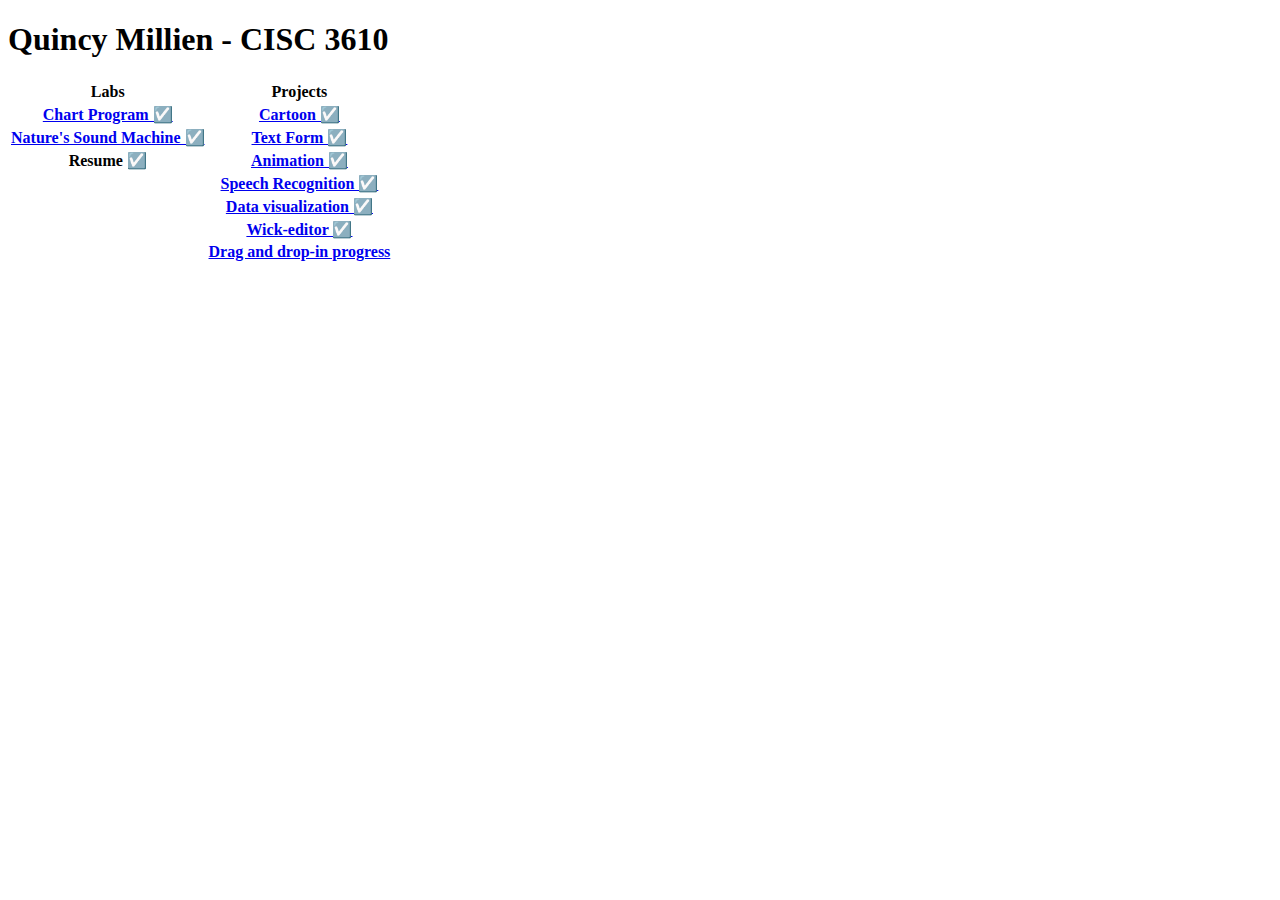
<file: index.html>
<!DOCTYPE html>
<html lang="en">
    <head>
        <meta name="viewport" content="width=device-width, initial-scale=1.0">
        <meta charset="utf-8">
        <meta name="description" content="">
        <title> Quincy Millien - CISC 3610</title>

    </head>
    <body>
        <main>
            <h1>Quincy Millien - CISC 3610</h1>
            <section>
                <table class="showcase"> 
                    <tr>
                        <th>Labs</th>
                        <th>Projects</th>
                    </tr>
                    <tr>
                        <th><a href="lab/color-chart program/index.html">Chart Program ☑️ </a></th>
                        <th><a href="projects/cartoon/index.html">Cartoon ☑️ </a></th>
                    </tr>
                    <tr>
                        <th><a href="lab/audio/index.html">Nature's Sound Machine ☑️ </a></th>
                        <th><a href="projects/text form/index.html">Text Form ☑️ </a></th>
                    </tr>
                    <tr>
                        <th><a href="lab/resume/index.html"></a>Resume ☑️ </th>
                        <th><a href="projects/animation/index.html">Animation ☑️ </a></th>
                    </tr>
                    <tr>
                        <th><a href=""></a></th>
                        <th><a href="projects/speech recognition/index.html">Speech Recognition ☑️ </a></th>
                    </tr>
                    <tr>
                        <th><a href=""></a></th>
                        <th><a href="projects/data visualization/index.html">Data visualization ☑️ </a></th>
                    </tr>
                    <tr>
                        <th><a href=""></a></th>
                        <th><a href="projects/wick-editor/wick-editorhtml-3610.html">Wick-editor ☑️ </a></th>
                    </tr>
                    <tr>
                        <th><a href=""></a></th>
                        <th><a href="projects/drag and drop/dragndrop.html">Drag and drop-in progress </a></th>
                    </tr>
                </table>
            </section>
        </main>
    </body>
</file>
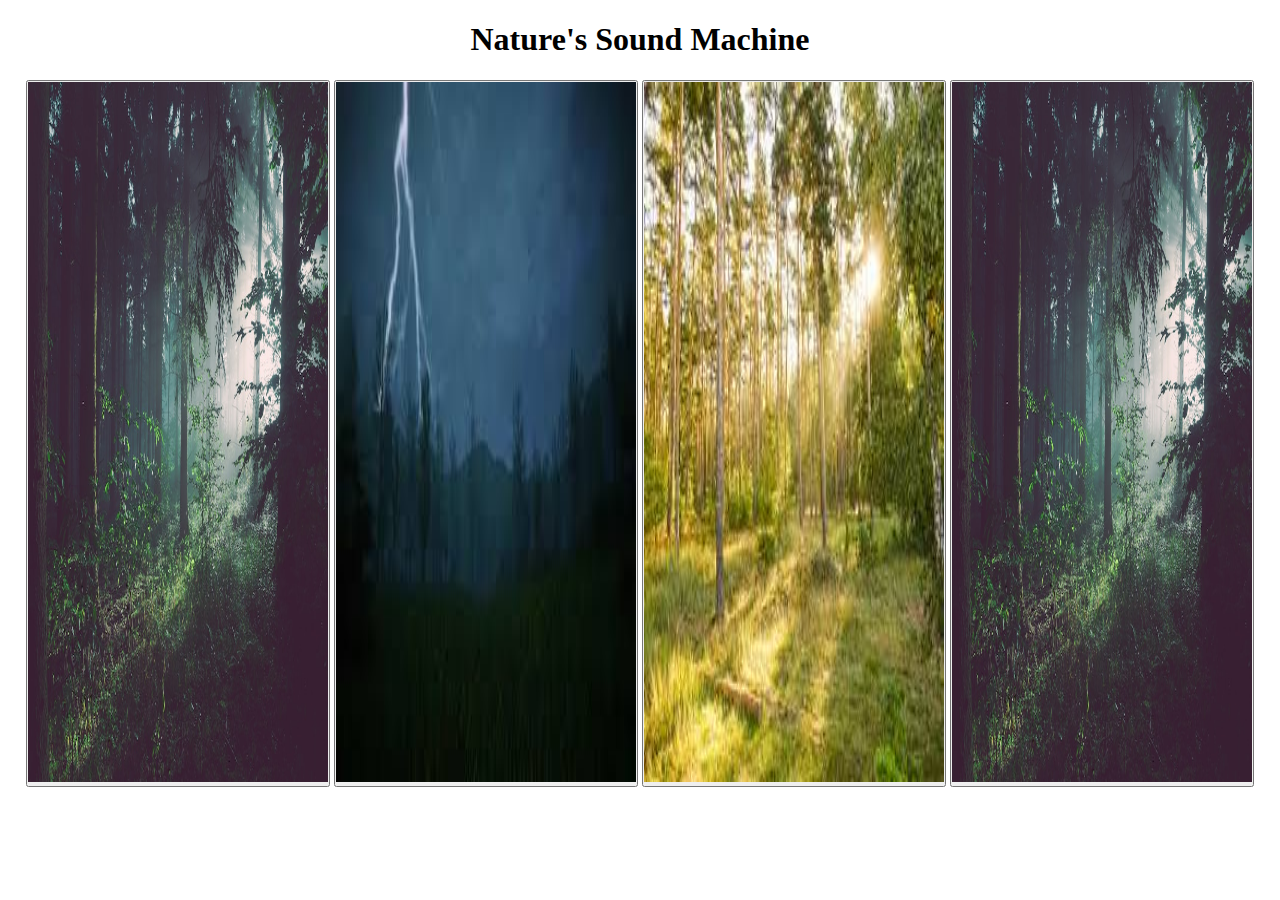
<file: lab/audio/index.html>
<!DOCTYPE html>
<html lang="en">
<head>
    <meta charset="UTF-8">
    <meta http-equiv="X-UA-Compatible" content="IE=edge">
    <meta name="viewport" content="width=device-width, initial-scale=1.0">
    <link rel="stylesheet" href="./style.css">
    <title>Nature's Sound Machine</title>
</head>
<body>
    <h1> Nature's Sound Machine </h1>
    <audio id="forestwind">
        <source src="./audiotapes/forest-wind-and-birds.wav" type="audio/wav"/>
    </audio>
    <audio id="rainThunder">
        <source src="./audiotapes/rain-and-thunder.wav" type="audio/wav"/>
    </audio>
    <audio id="sunny">
        <source src="./audiotapes/sunny-day-outside.wav" type="audio/wav"/>
    </audio>
    <audio id="articwind">
        <source src="./audiotapes/wind-artic-cold.wav" type="audio/wav"/>
    </audio>
    

    <div class="container">
        <button type="button" onclick="playForestWind()">
            <img class="naturesound" src="./images/windforest.jpg" alt="Wind Forest">
        </button>

        <button type="button" onclick="playRainThunder()">
            <img class="naturesound" src="./images/thunderstrom.jpg" alt="Thunderstorm inForest">
        </button>

        <button type="button" onclick="playSunny()">
            <img class="naturesound" src="./images/sunnyforest.jpg" alt="Sunny Forest">
        </button>

        <button type="button" onclick="playArticWind()">
            <img class="naturesound" src="./images/windforest.jpg" alt="Artic Forest">
        </button>
    </div>

    <script src="./script.js"></script>
</body>
</html>
</file>
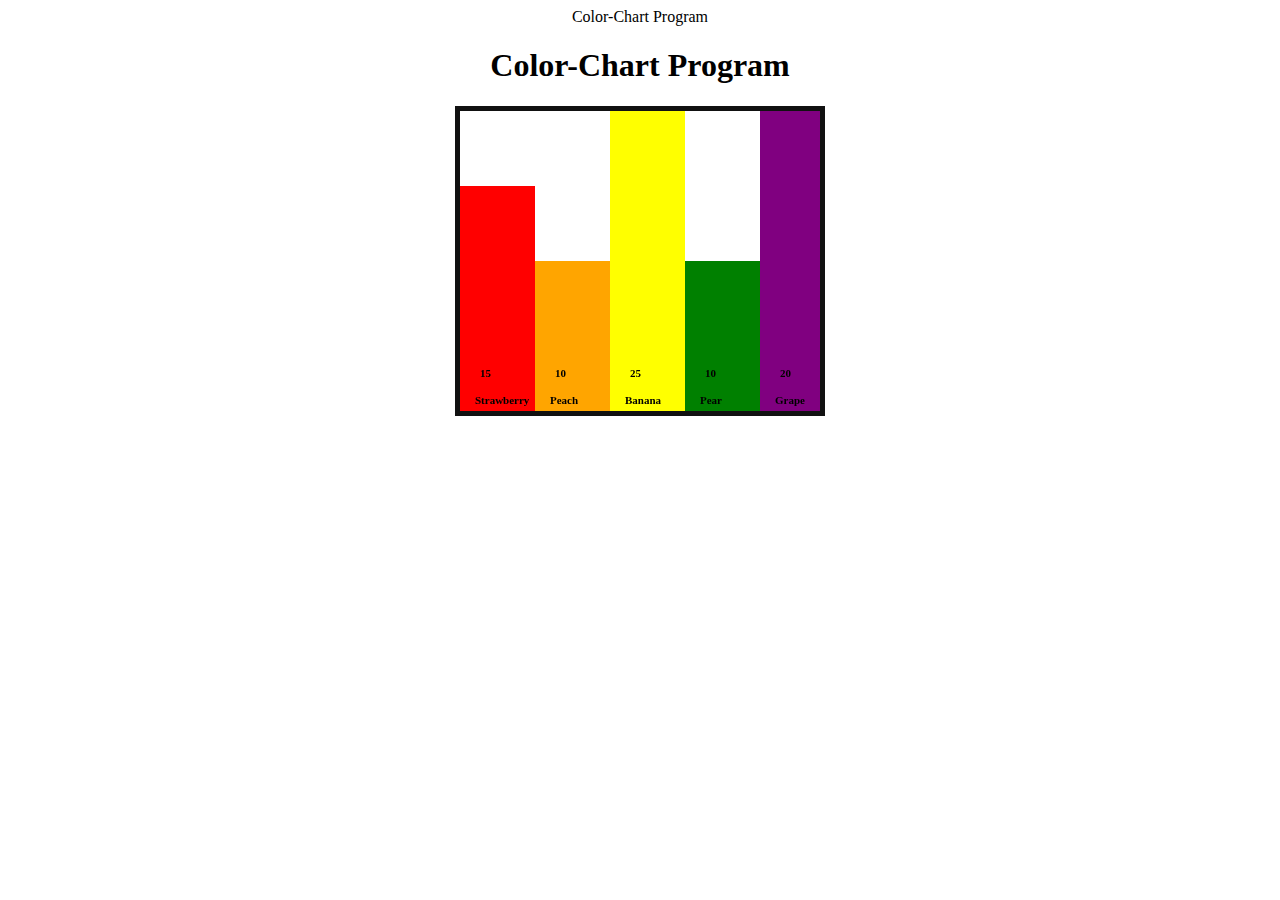
<file: lab/color-chart program/index.html>
<!DOCTYPE html>
<html lang="en">
<head>
    <meta charset="UTF-8">
    <meta http-equiv="X-UA-Compatible" content="IE=edge">
    <meta name="viewport" content="width=device-width, initial-scale=1.0">
    <link rel="stylesheet" href="styles.css"
    <title>Color-Chart Program</title>
</head>
<body onload="draw();">
    <h1>Color-Chart Program</h1>
    <canvas id="myCanvas" width="360" height="300"></canvas>
       <script src="script.js"></script>
</body>
</html>
</file>
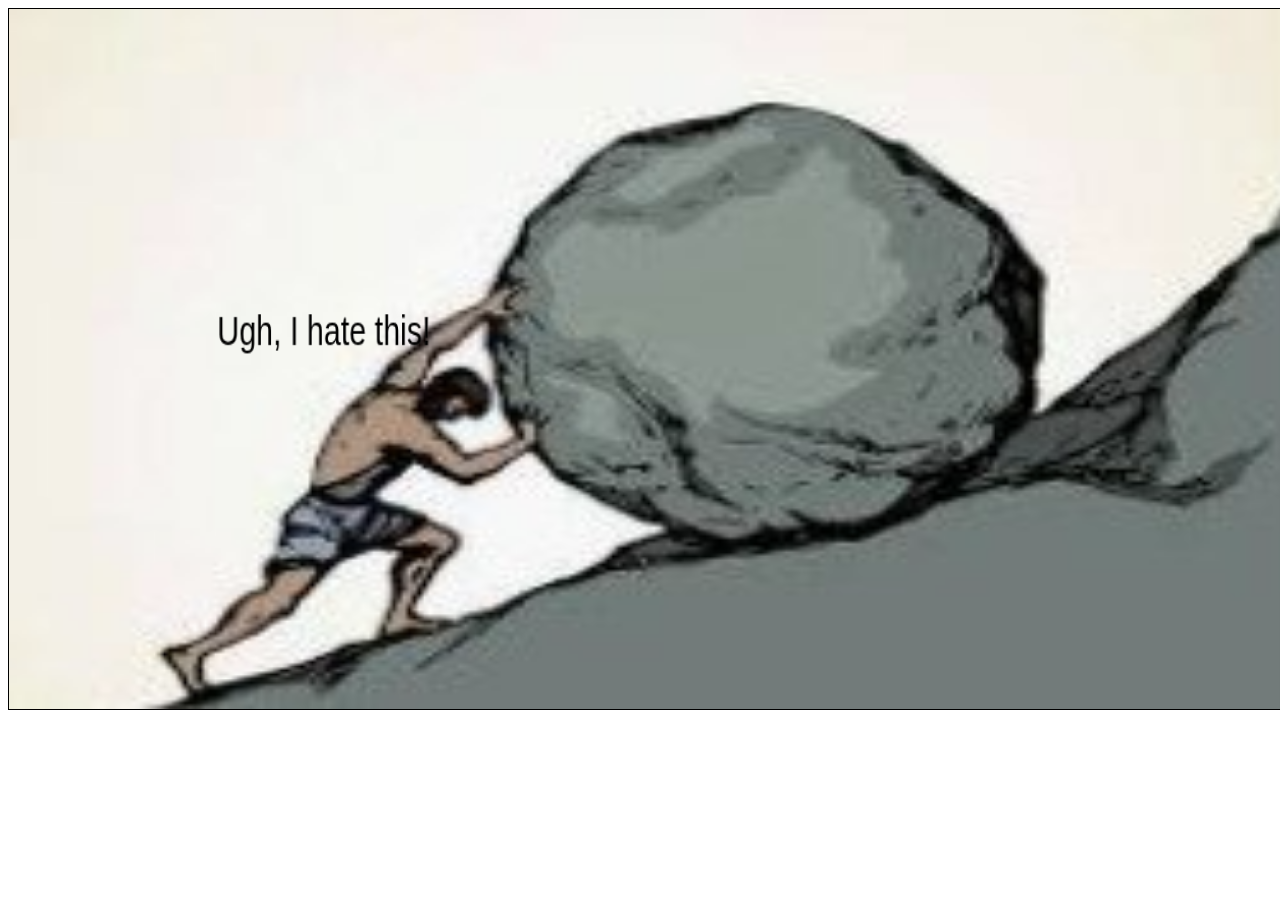
<file: projects/animation/index.html>
<!DOCTYPE html>
<html lang="en">
  <head>
    <meta charset="UTF-8">
    <meta name="viewport" content="width=device-width, initial-scale=1.0">
    <meta http-equiv="X-UA-Compatible" content="ie=edge">
    <script src="blackbird-spritesheet.js"></script>
    <script src="script.js"></script>
    <link rel="stylesheet" href="styles.css">
    <title>Animation</title>
    
  </head>

<body>
  <canvas id="myCanvas" width="700" height="500"></canvas>	
</body>

</html>
</file>
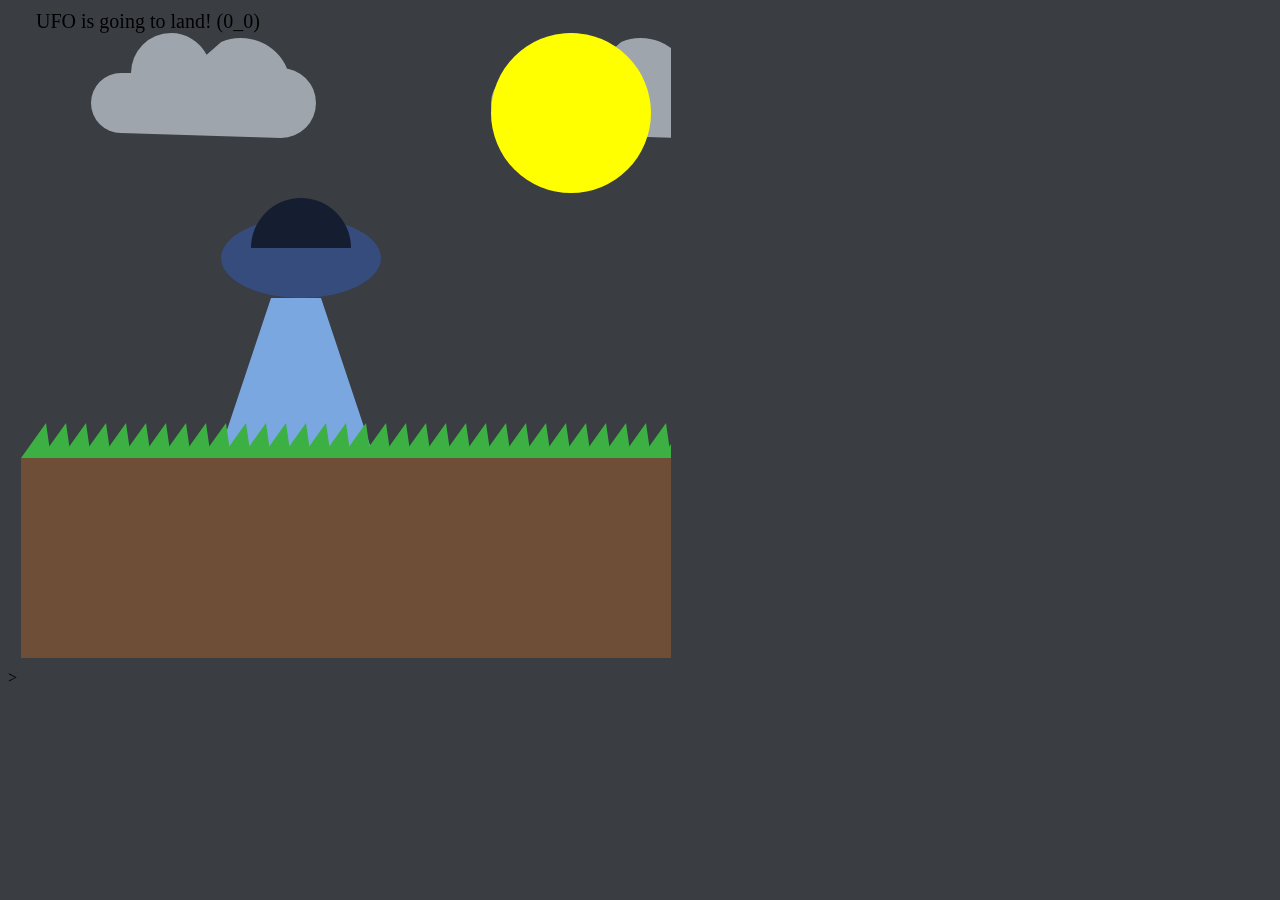
<file: projects/cartoon/index.html>
<!DOCTYPE html>
<html lang="en">
<head>
    <title>Cartoon</title>
<script> type="application/javascript"; language="javascript";

window.onload = draw;

function draw(){
var canvas = document.getElementById("canvas1");
var ctx = canvas.getContext("2d");
 
var cloudPosition = 0;
  for (let i = 0; i < 2; i++) {
        drawCloud(ctx, cloudPosition);
        cloudPosition += 400;
    }

//cloud
function drawCloud(ctx, cloudPosition) {
    ctx.beginPath();
    ctx.arc(100 + cloudPosition, 95, 30, Math.PI * 0.5, Math.PI * 1.5);
    ctx.arc(150 + cloudPosition, 65, 40, Math.PI * 1, Math.PI * 1.85);
    ctx.arc(220 + cloudPosition, 80, 50, Math.PI * 1.37, Math.PI * 1.91);
    ctx.arc(260 + cloudPosition, 95, 35, Math.PI * 1.5, Math.PI * 0.5);
    ctx.closePath();
    ctx.fillStyle = "#9FA5AC";
    ctx.fill();
}

// sun
const sun = new Path2D();
  sun.arc(550, 105, 80, 0, 2 * Math.PI);
  ctx.fillStyle = "yellow"
  ctx.fill(sun);

  var UFOPosition = 0;
  for (let i = 0; i < 1; i++) {
        drawSpaceship(ctx, UFOPosition);
        UFOPosition += 20;
  } 
// spaceship
function drawSpaceship(ctx) {
    // body
    ctx.save();
    ctx.translate(280, 250);
    ctx.scale(2, 1);
    ctx.beginPath();
    ctx.arc(0, 0, 40, 0, 2 * Math.PI, false);
    ctx.restore();
    ctx.fillStyle = '#354C7D';
    ctx.fill();
    ctx.closePath();

    // top
    ctx.beginPath();
    ctx.arc(280, 240, 50, 0, Math.PI, true);
    ctx.fillStyle = "#151D30";
    ctx.fill();
    ctx.closePath();

    // light
    ctx.fillStyle="#7BA7E0";
    ctx.beginPath();
    ctx.moveTo(250,290);
    ctx.lineTo(200,440);
    ctx.lineTo(350,440);
    ctx.lineTo(300,290);

    ctx.closePath();
    ctx.fill();
}

drawGround(ctx); 

function drawGround(ctx) {
    ctx.fillStyle = "#6f4e37";
    ctx.fillRect(0, canvas.height - 225, canvas.width, 200);
}

// grass
  var grassPosition = 0;
  for (let i = 0; i < 40; i++) {
        drawGrass(ctx, grassPosition);
        grassPosition += 20;
  }    

  function drawGrass(ctx, grassPosition) {
    ctx.beginPath();
    ctx.fillStyle = "#3cb043";
    ctx.moveTo(0 + grassPosition, 450);
    ctx.lineTo(30 + grassPosition, 450);
    ctx.lineTo(25 + grassPosition, 415); // grass angled for 'wind' effect
    ctx.lineTo(0 + grassPosition, 450);
    ctx.fill();
    ctx.closePath();
  }

  ctx.fillStyle = "#000000"
    ctx.font = "20px Times New Roman";
    ctx.fillText("UFO is going to land! (0_0)", 15, 20);
}
</script>
</head>
<body <div style="background:#3A3D42;"> </div>> 
   
<canvas id= "canvas1" width="650" height= "675"></canvas>

</body>
</html>
</file>
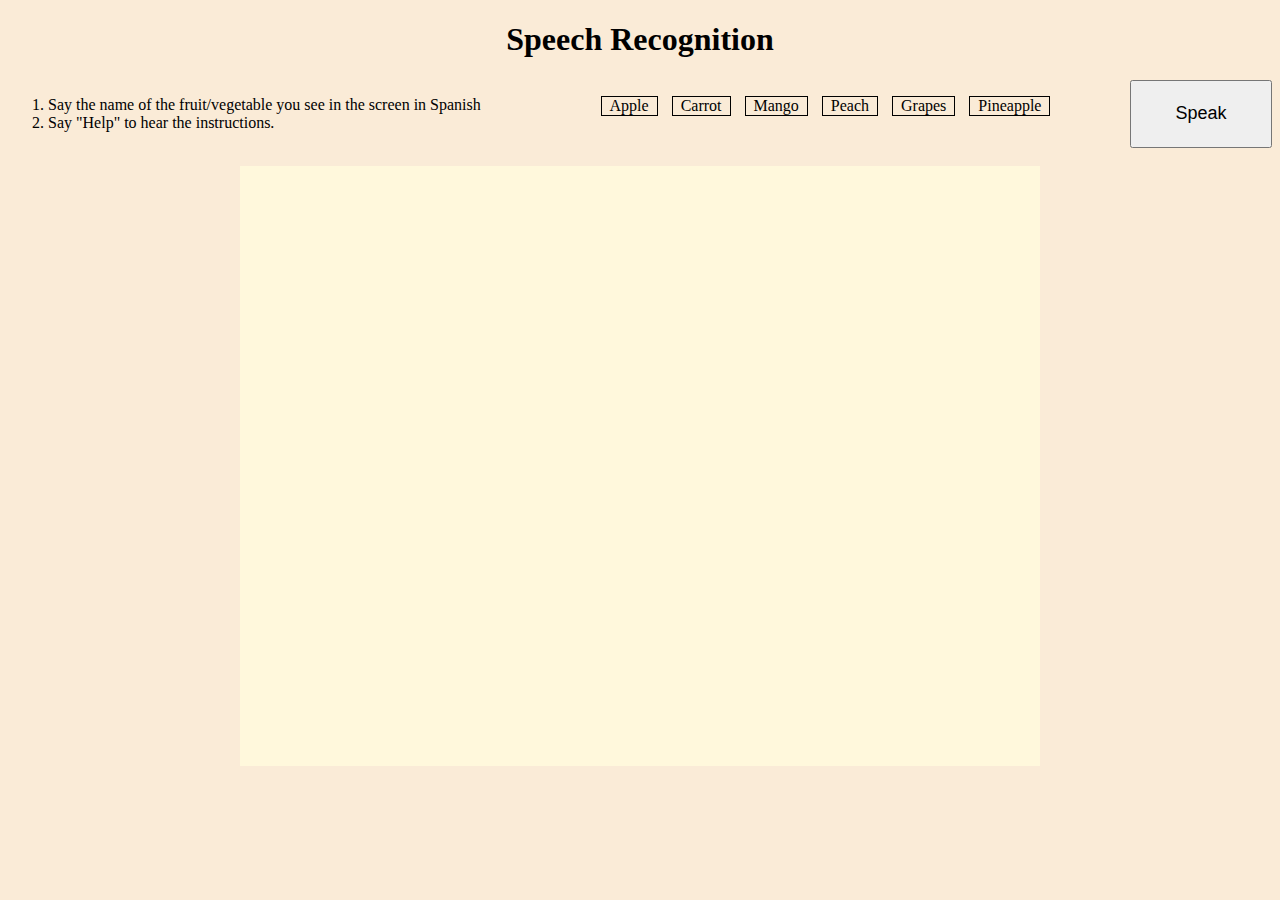
<file: projects/speech recognition/index.html>
<!DOCTYPE html>
<html lang="en">
<head>
    <meta charset="UTF-8">
    <meta http-equiv="X-UA-Compatible" content="IE=edge">
    <meta name="viewport" content="width=device-width, initial-scale=1.0">
    <link rel="stylesheet" href="./styles.css">
    <title>Speech Recognition</title>
</head>
<body>
    <h1>Speech Recognition</h1>
    <div class="gridContainer">
        <ol id="instructionGroup">
            <li id="instruction">Say the name of the fruit/vegetable you see in the screen in Spanish</li>
            <li id="instruction">Say "Help" to hear the instructions.</li>
        </ol>
        
        <ul id="objectGroup">
            <li id="object">Apple</li>
            <li id="object">Carrot</li>
            <li id="object">Mango</li>
            <li id="object">Peach</li>
            <li id="object">Grapes</li>
            <li id="object">Pineapple</li>
        </ul>
         <button id="speakButton" type="button" onclick="speakMessage();">Speak</button>  
         <br>
    </div>

    <img id="manzana" src="./images/apple.jpg" alt="Apple" hidden>
    <img id="zanahoria" src="./images/carrot.jpg" alt="Carrot" hidden>
    <img id="mango" src="./images/mango.jpg" alt="Mango" hidden>
    <img id="melocotón" src="./images/peach.jpg" alt="Peach" hidden>
    <img id="uvas" src="./images/grapes.jpg" alt="Grapes" hidden>
    <img id="piña" src="./images/pineapple.jpg" alt="Pineapple" hidden>

    <canvas id="myCanvas"></canvas>

    <script src="./script.js"></script>
</body>
</html>
</file>
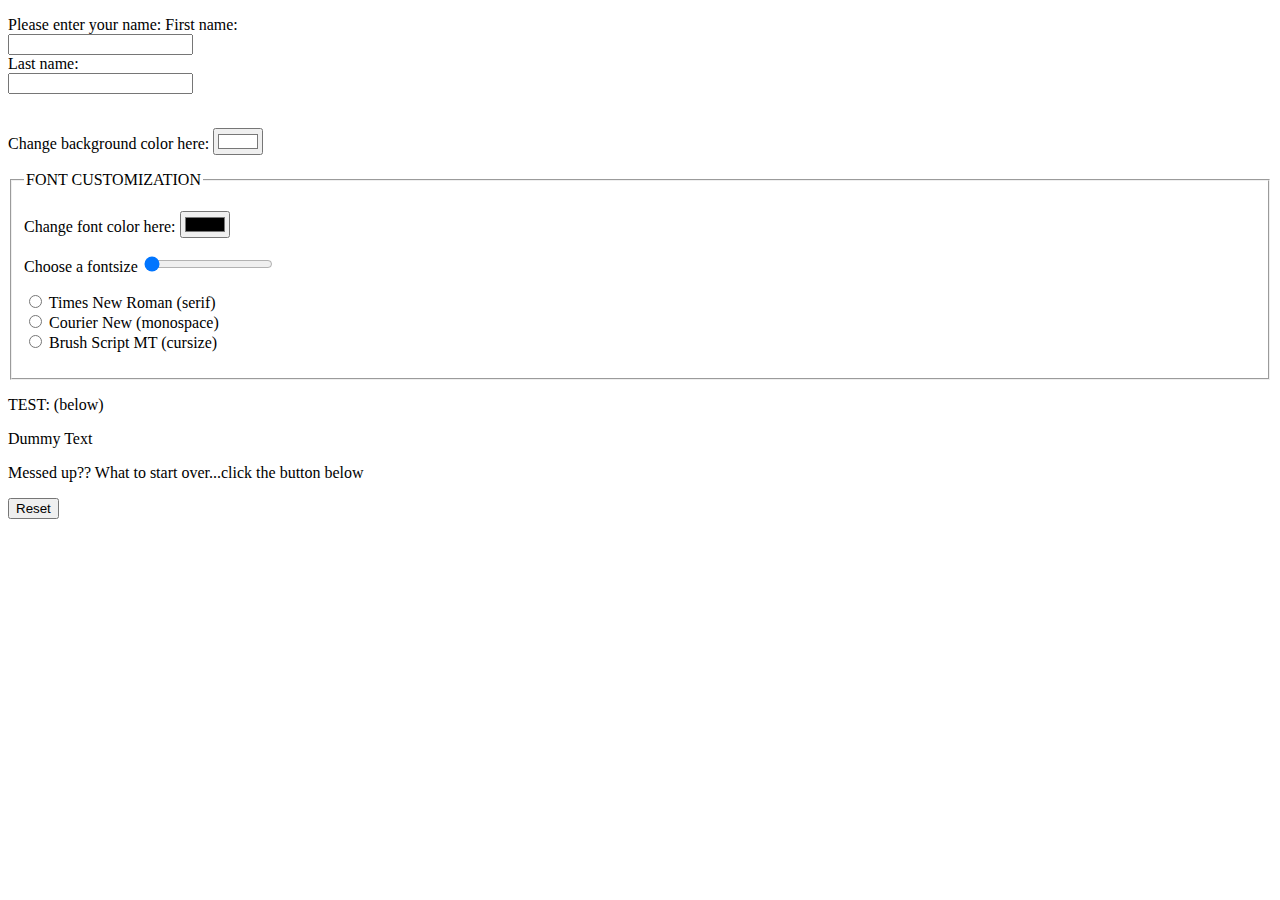
<file: projects/text form/index.html>
<!DOCTYPE html>
<html lang="en">
<head>
    <meta charset="UTF-8">
    <meta http-equiv="X-UA-Compatible" content="IE=edge">
    <meta name="viewport" content="width=device-width, initial-scale=1.0">
    <title>Text Form</title>
</head>
<body>
    <form>
        <p> Please enter your name:
        <label for="fname">First name:</label><br>
        <input type="text" id="fname" name="fname" value=""><br>
        <label for="lname">Last name:</label><br>
        <input type="text" id="lname" name="lname" value=""><br><br>
        </p>

        <p> Change background color here:
        <input type="color" id="bgColor" value="#ffffff">
        </p>

        <fieldset> 
            <legend> FONT CUSTOMIZATION </legend>

        <p> Change font color here:
        <input type="color" id="fontColor" value="##090a0a"> 
        </p>
 
        <p>
        <label for="font"> Choose a fontsize </label>
        <input
            type="range"
            id="fontSize"
            min= "12"
            max= "48"
            step= "1"
            value= "12" >
        </p>

        <p>
        <input type="radio" class="fontType" name="fontfamily" value="Times New Roman" onclick="changeFont()">
        <label for="Times New Roman">Times New Roman (serif)</label><br>
        <input type="radio" class="fontType" name="fontfamily" value="Courier" onclick="changeFont()">
        <label for="Courier New">Courier New (monospace)</label><br>
        <input type="radio" class="fontType" name="fontfamily" value="Brush Script MT" onclick="changeFont()">
        <label for="Brush Script MT">Brush Script MT (cursize)</label>
        </p>
        </fieldset>

        <p>
         TEST: (below)
        </p>

            <p id="text">Dummy Text</p>

            <p> Messed up?? What to start over...click the button below</p>
            <button type="reset">Reset</button>
    </form> 

    <script>
        // Get the element from the HTML DOM
        const bgColorBox = document.getElementById("bgColor");
        const fontColorBox = document.getElementById("fontColor");
        fontSize.oninput = changeFontSize;
        const text = document.getElementById("text");
    
        // Call functions when input value is changed
        bgColorBox.addEventListener('input', changeBgColor);
        fontColorBox.addEventListener('input', changeFontColor);
        fontSize.addEventListener('input', changeFontSize);
        fontStyle.addEventListener('input', changeFont);
    
        function changeBgColor() {
          let bgColor = bgColorBox.value;
          document.body.style.backgroundColor = bgColor;
        }
    
        function changeFontColor() {
          let fontColor = fontColorBox.value;
          text.style.color = fontColor;
        }

        function changeFontSize() {
          text.style.fontSize = this.value + "px";
        }

        function changeFont() {
          let fontType = document.querySelector('input[name="fontfamily"]:checked').value;
          text.style.fontFamily = fontType;
        }
        
      </script>  
</body>
</html>
</file>
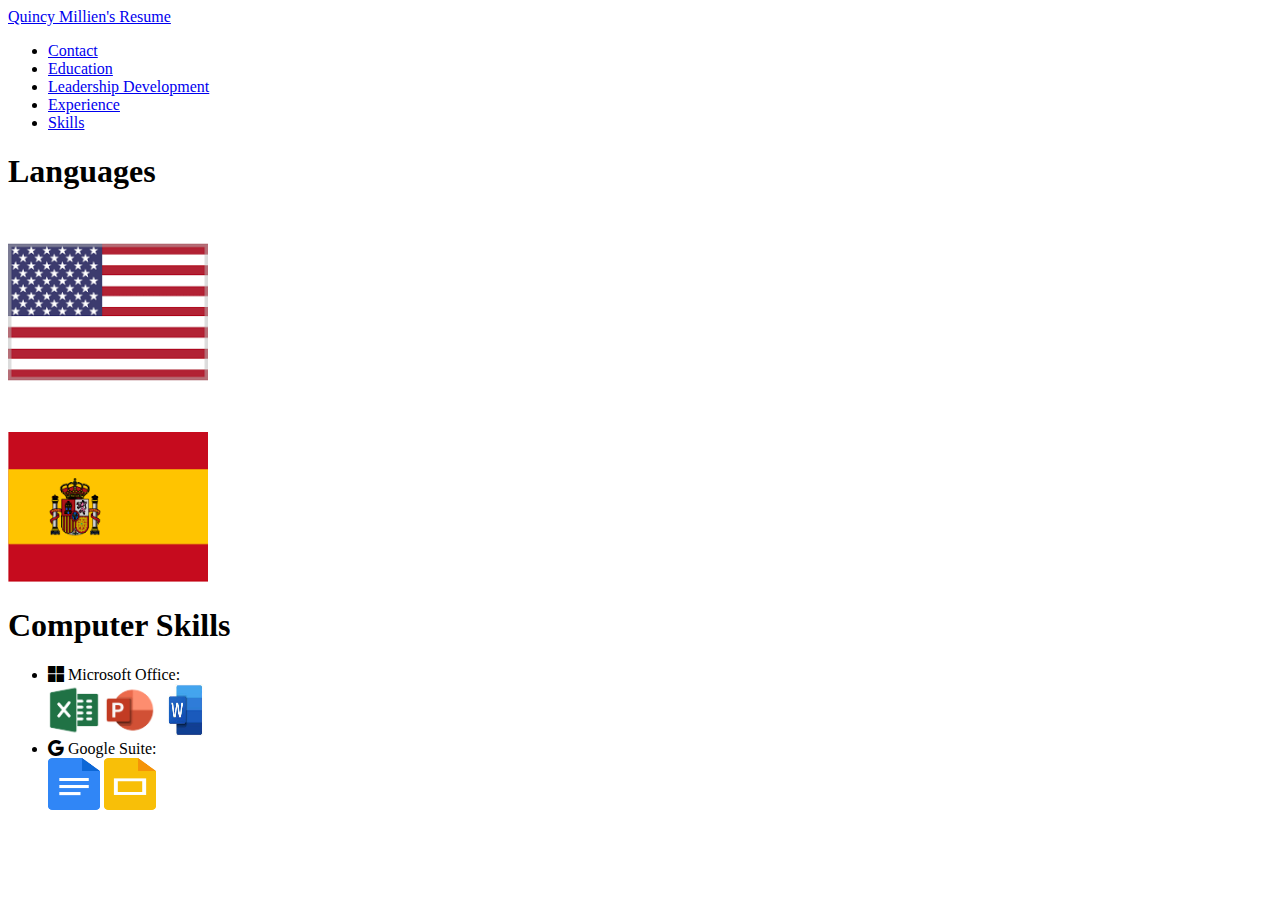
<file: lab/resume/skills.html>
<!DOCTYPE html>
<html lang="en">
<head>
    <meta charset="UTF-8">
    <meta http-equiv="X-UA-Compatible" content="IE=edge">
    <meta name="viewport" content="width=device-width, initial-scale=1.0">

    <link href="experience.css" rel="stylesheet">

    <link href="https://cdn.jsdelivr.net/npm/bootstrap@5.1.3/dist/css/bootstrap.min.css" rel="stylesheet" integrity="sha384-1BmE4kWBq78iYhFldvKuhfTAU6auU8tT94WrHftjDbrCEXSU1oBoqyl2QvZ6jIW3" crossorigin="anonymous">

    <link rel="stylesheet" href="https://cdn.jsdelivr.net/npm/bootstrap-icons@1.8.1/font/bootstrap-icons.css">

    <script src="https://cdn.jsdelivr.net/npm/bootstrap@5.1.3/dist/js/bootstrap.bundle.min.js" integrity="sha384-ka7Sk0Gln4gmtz2MlQnikT1wXgYsOg+OMhuP+IlRH9sENBO0LRn5q+8nbTov4+1p" crossorigin="anonymous"></script>

    <title>Resume</title>
</head>

<body class="bg-secondary">

    <nav class="navbar sticky-top navbar-light bg-light bg-gradient text-dark">
        <div class="container-fluid">
            <a href="index.html" class="navbar-brand">Quincy Millien's Resume</a>
            <ul class="nav justify-content-end">
                <li class="nav-item">
                    <a class="nav-link" href="index.html">Contact</a>
                </li>
                <li class="nav-item">
                    <a class="nav-link" href="education.html">Education</a>
                </li>
                <li class="nav-item">
                    <a class="nav-link" href="leadership-development.html">Leadership Development</a>
                </li>
                <li class="nav-item">
                    <a class="nav-link" href="experience.html">Experience</a>
                </li>
                <li class="nav-item">
                    <a class="nav-link disabled" href="#">Skills</a>
                </li>
            </ul>
        </div>
    </nav>

    <div class="container">
        <div class="row">
            <div class="col"></div>
                <div class="container mt-3" style="width: 68em;">
                    <div class="card d-flex justify-content-center align-items-center">
                        <h1 class="text-center text-dark fs-2">Languages</h1>

                        <div class="row">
                            <div class="col-md d-flex justify-content-center">
                                <div class="card my-2" style="width: 12em;">
                                    <img src="/lab/resume/images/americanflag.png" class="rounded" alt="english(USA)" height="200" width="200">
                                </div>
                            </div>
                        
                            <div class="col-md d-flex justify-content-center">
                                <div class="card my-2" style="width: 12em;">
                                    <p></p>
                                    <p></p>
                                    <img src="/lab/resume/images/spainflag.png" class="rounded" alt="castilian spanish(Spain)" height="150" width="200">
                                </div>
                            </div>
                        </div>
                            
                    </div>
                </div>
            </div>

            <div class="col">
                <div class="container mt-3" style="width: 65em;">
                    <div class="card">
                        <h1 class="text-center text-dark fs-2">Computer Skills</h1>
                        <div class="card">
                            <ul class="list-group list-group-flush">
                                <li class="list-group-item">
                                    <div class="fs-5 mb-1">
                                        <em class="bi bi-microsoft"></em> Microsoft Office:
                                    </div>
                                    <div class="container d-flex justify-content-around">
                                        <img src="/lab/resume/images/logos/excel.png" class="rounded" alt="Microsoft Excel" height="52" width="52">
                                    
                                        <img src="/lab/resume/images/logos/powerpoint.png" class="rounded" alt="Microsoft Powerpoint" height="52" width="52">
                                    
                                        <img src="/lab/resume/images/logos/mircosoftword.png" class="rounded" alt="Microsoft Word" height="52" width="52">
                                    </div>
                                    
                                </li>
                                <li class="list-group-item">
                                    <div class="fs-5 mb-1">
                                        <em class="bi bi-google"></em> Google Suite:
                                    </div>
                                    <div class="container d-flex justify-content-around">
                                        <img src="/lab/resume/images/logos/googledoc.png" class="rounded" alt="Google Docs" height="52" width="52">

                                        <img src="/lab/resume/images/logos/googleslides.png" class="rounded" alt="Google Slides" height="52" width="52">
                                    </div>
                                </li>
                            </ul>
                        </div>
                    </div>
                </div>
            </div>
        </div>

            
    </div>
    
    <script src=" " integrity=" "></script>
    <script src="skills.js"></script>
</body>
</html>
</file>
<file: lab/audio/style.css>
h1 {
    text-align: center;
}
.container {
    text-align: center;
}

button {
    margin: 0;
    padding: 0;
}

.naturesound {
    display: inline-flex;
    height: 700px;
    width: 300px;
}

@media only screen and (max-width: 900px) {
    .naturesound {
        height: 450px;
        width: 150px;
    }
}
</file>
<file: lab/color-chart program/styles.css>
body {
    text-align: center;
}

#myCanvas {
    border: 5px solid #111111;
    align-items: center;
}
</file>
<file: projects/animation/styles.css>
body {
    text-align: center;
}

canvas {
    width: 1300px;
    height: 700px;
    border: 1px solid #000;
   
    background: url(./sisybgImage.jpg); 
   
    background-size: 1300px 700px;
}
</file>
<file: projects/speech recognition/styles.css>
body{
    text-align: center;
    background-color: antiquewhite;
}

.gridContainer{
    display: grid;
    grid-template-columns: auto auto auto;
}

#instructionGroup {
    text-align: start;
}

#objectGroup{
    text-align: start;
}

#object {
    list-style-type: none;
    display: inline-block;
    border: 1px solid #000;
    padding: 0 8px;
    margin: 0 5px;
}

#speakButton {
    align-items: start;
    font-size: 18px;
}

#myCanvas{
    width: 800px;
    height: 600px;
    border: 1px soild #000;
    background-color: cornsilk;
}
</file>
<file: lab/resume/experience.css>
.main-timeline-4{
    position: relative;
}

.main-timeline-4::after {
    content:' ';
    position: absolute;
    width: 3px;
    background-color: #bbb;
    top: 0;
    bottom: 0;
    left: 50%;
    margin-left: -3px;
}

.timeline-4 {
    position: relative;
    background-color: inherit;
    width: 50%;

}

.timeline-4::after {
    content:' ';
    position: absolute;
    width: 25px;
    height: 25px;
    right: -11px;
    background-color: #bbb;
    top: 15px;
    border-radius: 50%;
    z-index: 1;
}

.right-4 {
    padding: opx 40px 20px 0px;
    left: 0;
}

.left-4::before {
    content:' ';
    position: absolute;
    top: 18px;
    z-index: 1;
    right: 30px;
    border: medium solid rgba(112, 124, 255, 0.77);
    border-width: 10px 0 19px 10px;
    border-color: transparent transparent transparent rgba(112, 124, 255, 0.77);
}

.right-4::before {
    content:' ';
    position: absolute;
    top: 18px;
    z-index: 1;
    left: 30px;
    border: medium solid rgba(255, 110, 214, 0.9);
    border-width: 10px 10px 10px 0;
    border-color: transparent rgba(255, 110, 214, 0.9) transparent transparent;
}

.right-4::after {
    left: -14px;
}

@media screen and (max-width: 600px){

    .man-timeline-4::after {
        left: 31px;
    }

    .timeline-4 {
        width: 100%;
        padding-left: 70px;
        padding-right: 25px;
    }

    .timeline-4::before {
        left: 606px;
        border: medium solid white;
        border-width: 10px 10px 10px 0;
        border-color: transparent white transparent transparent;
    }

    .left-4::after,
    .right-4::after {
        left: 18px;
    }

    .left-4::before {
        right: auto;
    }

    .right-4{
        left: 0%;
    }
}

.gradient-custom {
    background: #6a11cb;

    background: -webkit-linear-gradient(to right, rbga(106, 17, 203, 1) , rgba(37. 117, 252. 1));

    background-image: linear-gradient(123deg, #43CBFF 10%, #9708CC 100%);
}

.gradient-custome-4{
    background: #f093fb;

    background: -webkit-linear-gradient(to left, rgba(240, 147, 251, 1), rgba(245, 87, 108, 1));

    background-image: linear-gradient(135deg, #FF6FD8 10%, #3813C2 100%);
}
</file>
